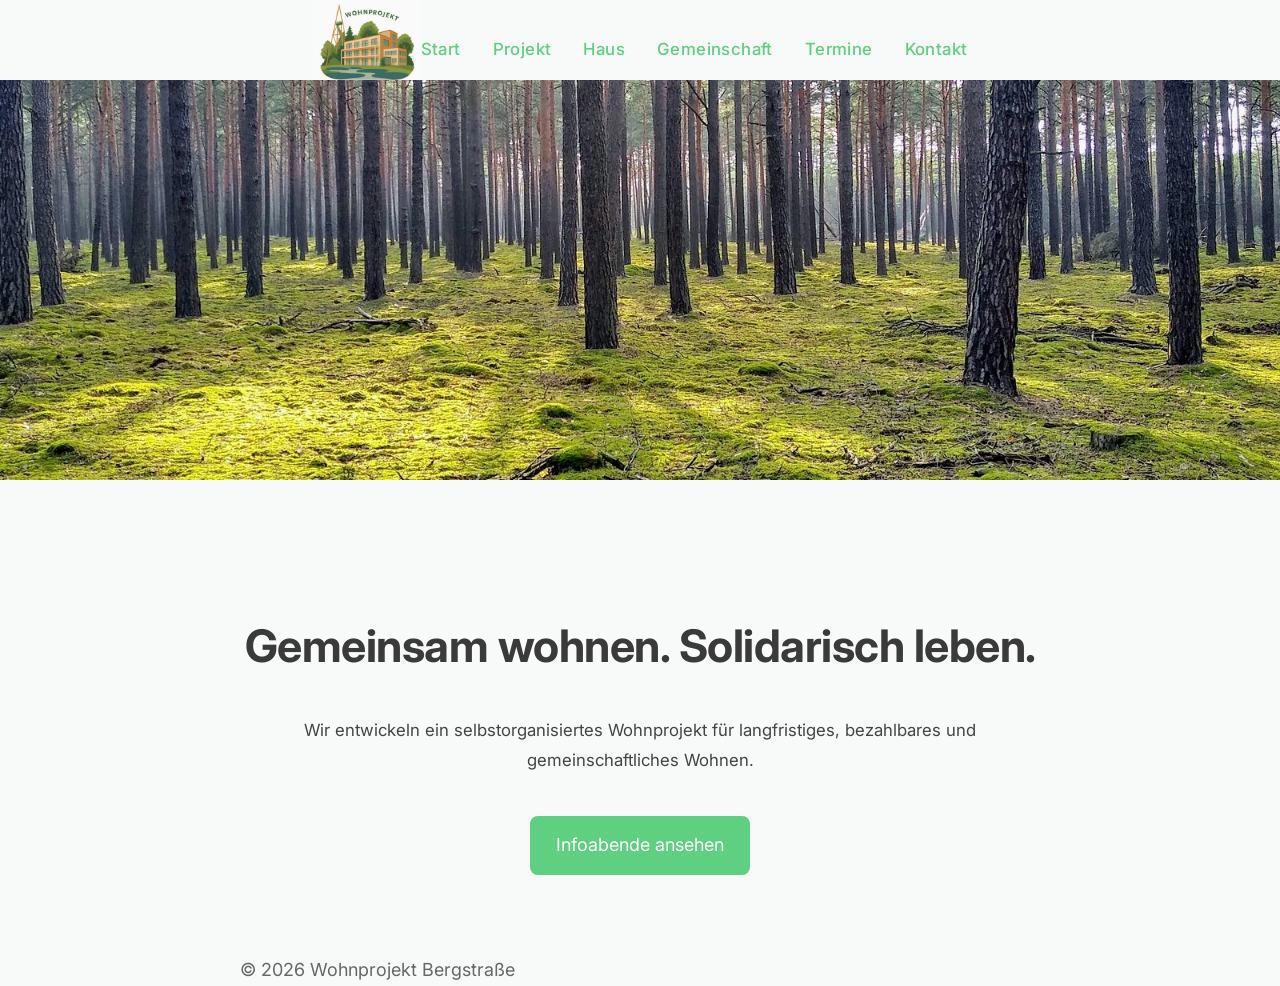
<file: index.html>
<!DOCTYPE html>
<html lang="de">
<head>
  <meta charset="UTF-8" />
  <meta name="viewport" content="width=device-width, initial-scale=1" />
  <title>Wohnprojekt Bergstraße</title>
   <link href="https://fonts.googleapis.com/css2?family=Inter:wght@400;500;600;700&display=swap" rel="stylesheet">
  <link rel="stylesheet" href="style.css" />
</head>

<body>
<!-- zentraler Aufruf von header.html -->
<div id="header"></div>
  
  <script>
    fetch("header.html")
    .then(r => r.text())
    .then(t => {
      document.getElementById("header").innerHTML = t;
    
    const burger = document.querySelector('.burger');
    const nav = document.querySelector('.main-nav');
    
    if (burger && nav) {
       burger.addEventListener('click', () => {
       nav.classList.toggle('active');
      });
    }  
    });
  </script>

  <section class="banner">
    <img src="images/winklerchristopher-germany-5292909_1920.jpg" alt="Banner">
  </section>
  
<main class="hero">
  <h1>Gemeinsam wohnen. Solidarisch leben.</h1>
  <p>
    Wir entwickeln ein selbstorganisiertes Wohnprojekt für langfristiges,
    bezahlbares und gemeinschaftliches Wohnen.
  </p>
  <a class="button" href="termine.html">Infoabende ansehen</a>
</main>

<footer class="container">
  © 2026 Wohnprojekt Bergstraße
</footer>


</body>

</html>
</file>
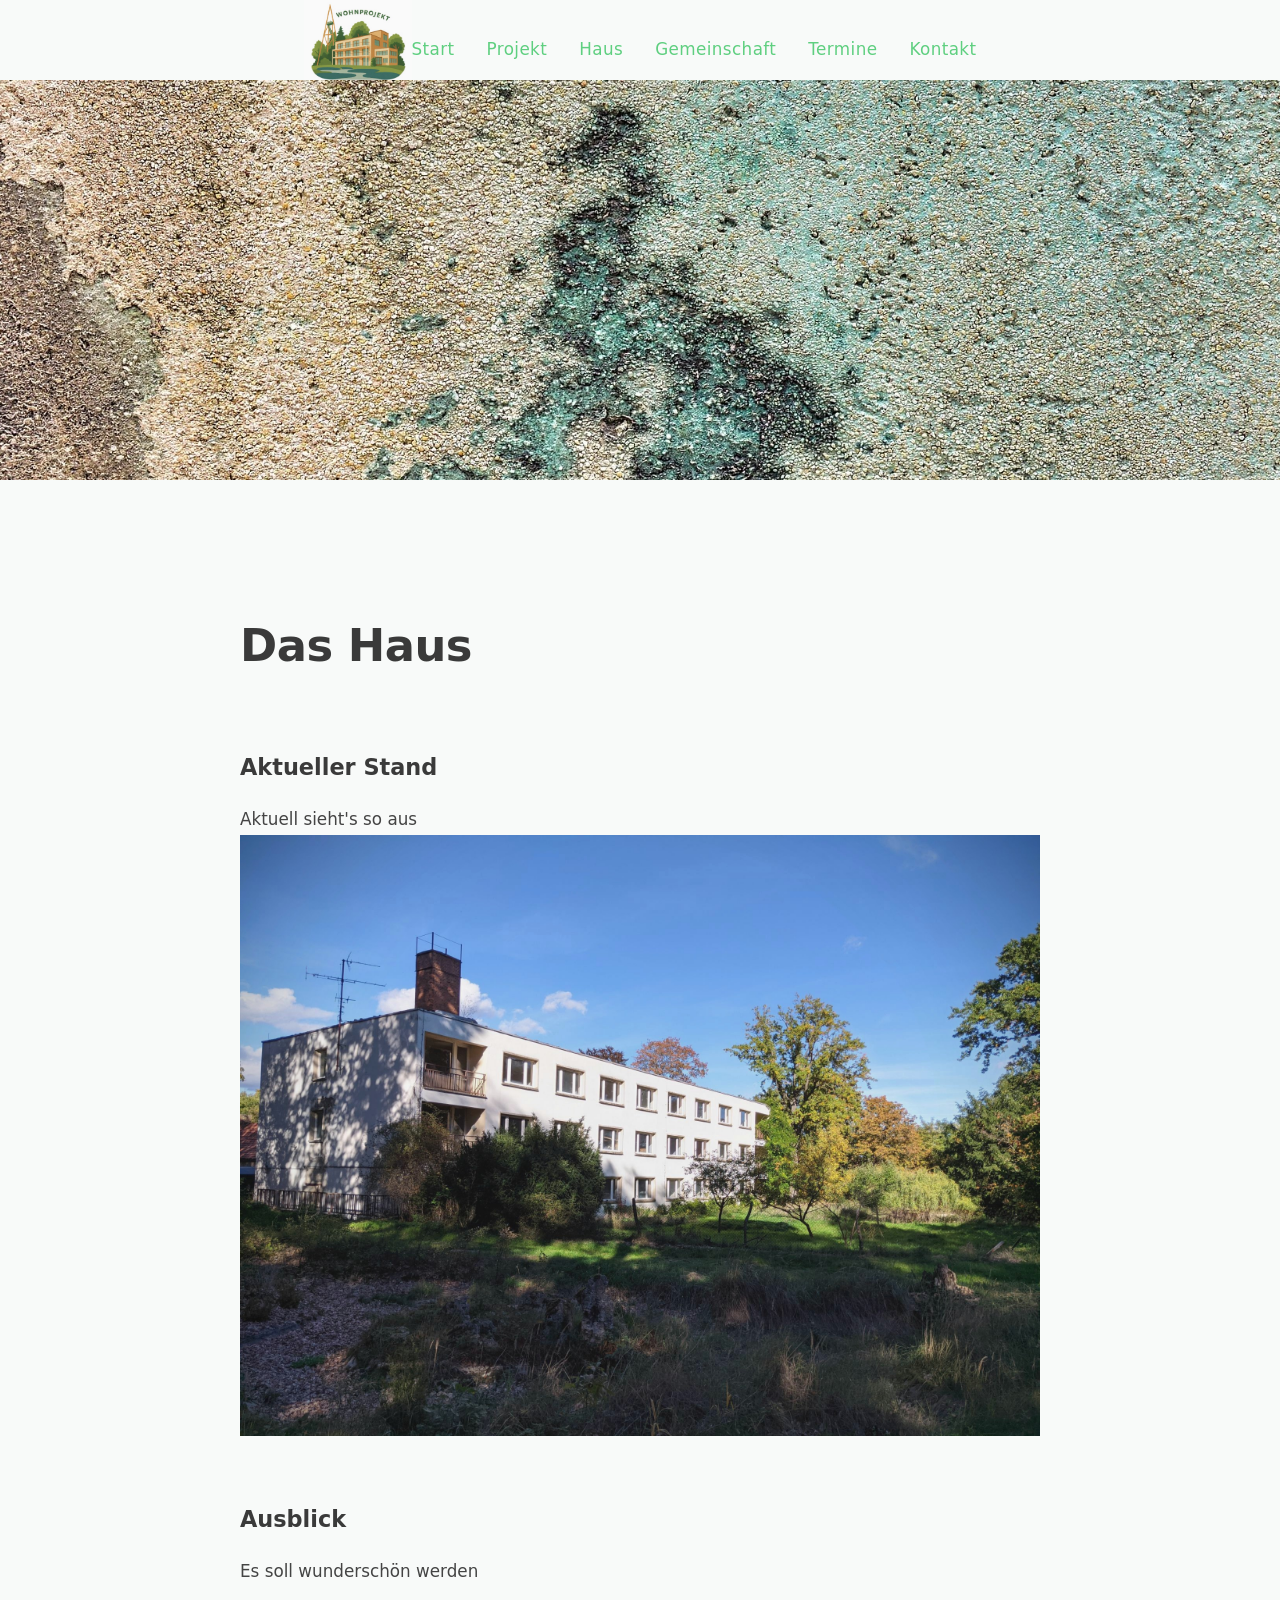
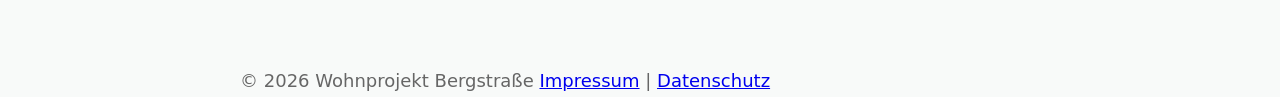
<file: haus.html>
<!DOCTYPE html>
<html lang="de">
<head>
  <meta charset="UTF-8" />
  <meta name="viewport" content="width=device-width, initial-scale=1" />
  <title>Unser Projekt – Wohnprojekt Musterhaus</title>
  <link rel="stylesheet" href="style.css" />
</head>

<body>

<!-- zentraler Aufruf von header.html -->
<div id="header"></div>
  
  <script>
    fetch("header.html")
    .then(r => r.text())
    .then(t => {
      document.getElementById("header").innerHTML = t;
    
    const burger = document.querySelector('.burger');
    const nav = document.querySelector('.main-nav');
    
    if (burger && nav) {
       burger.addEventListener('click', () => {
       nav.classList.toggle('active');
      });
    }  
    });
  </script>
  <section class="banner">
    <img src="images/roses_street-texture-4863079_1920.jpg" alt="Banner">
  </section>

<main>
  <h1>Das Haus</h1>

    <h2>Aktueller Stand</h2>
  <p>
    Aktuell sieht's so aus
    <img class="content-img" src="images/Bettenhaus_neu.jpeg" alt="">
  </p>

  <h2>Ausblick</h2>
  <p>
    Es soll wunderschön werden
  </p>
</main>

<footer class="container">
  © 2026 Wohnprojekt Bergstraße
  <a href="/Wohnprojekt/kontakt.html">Impressum</a> | <a href="/Wohnprojekt/kontakt.html">Datenschutz</a>
</footer>

  

</body>

</html>
</file>
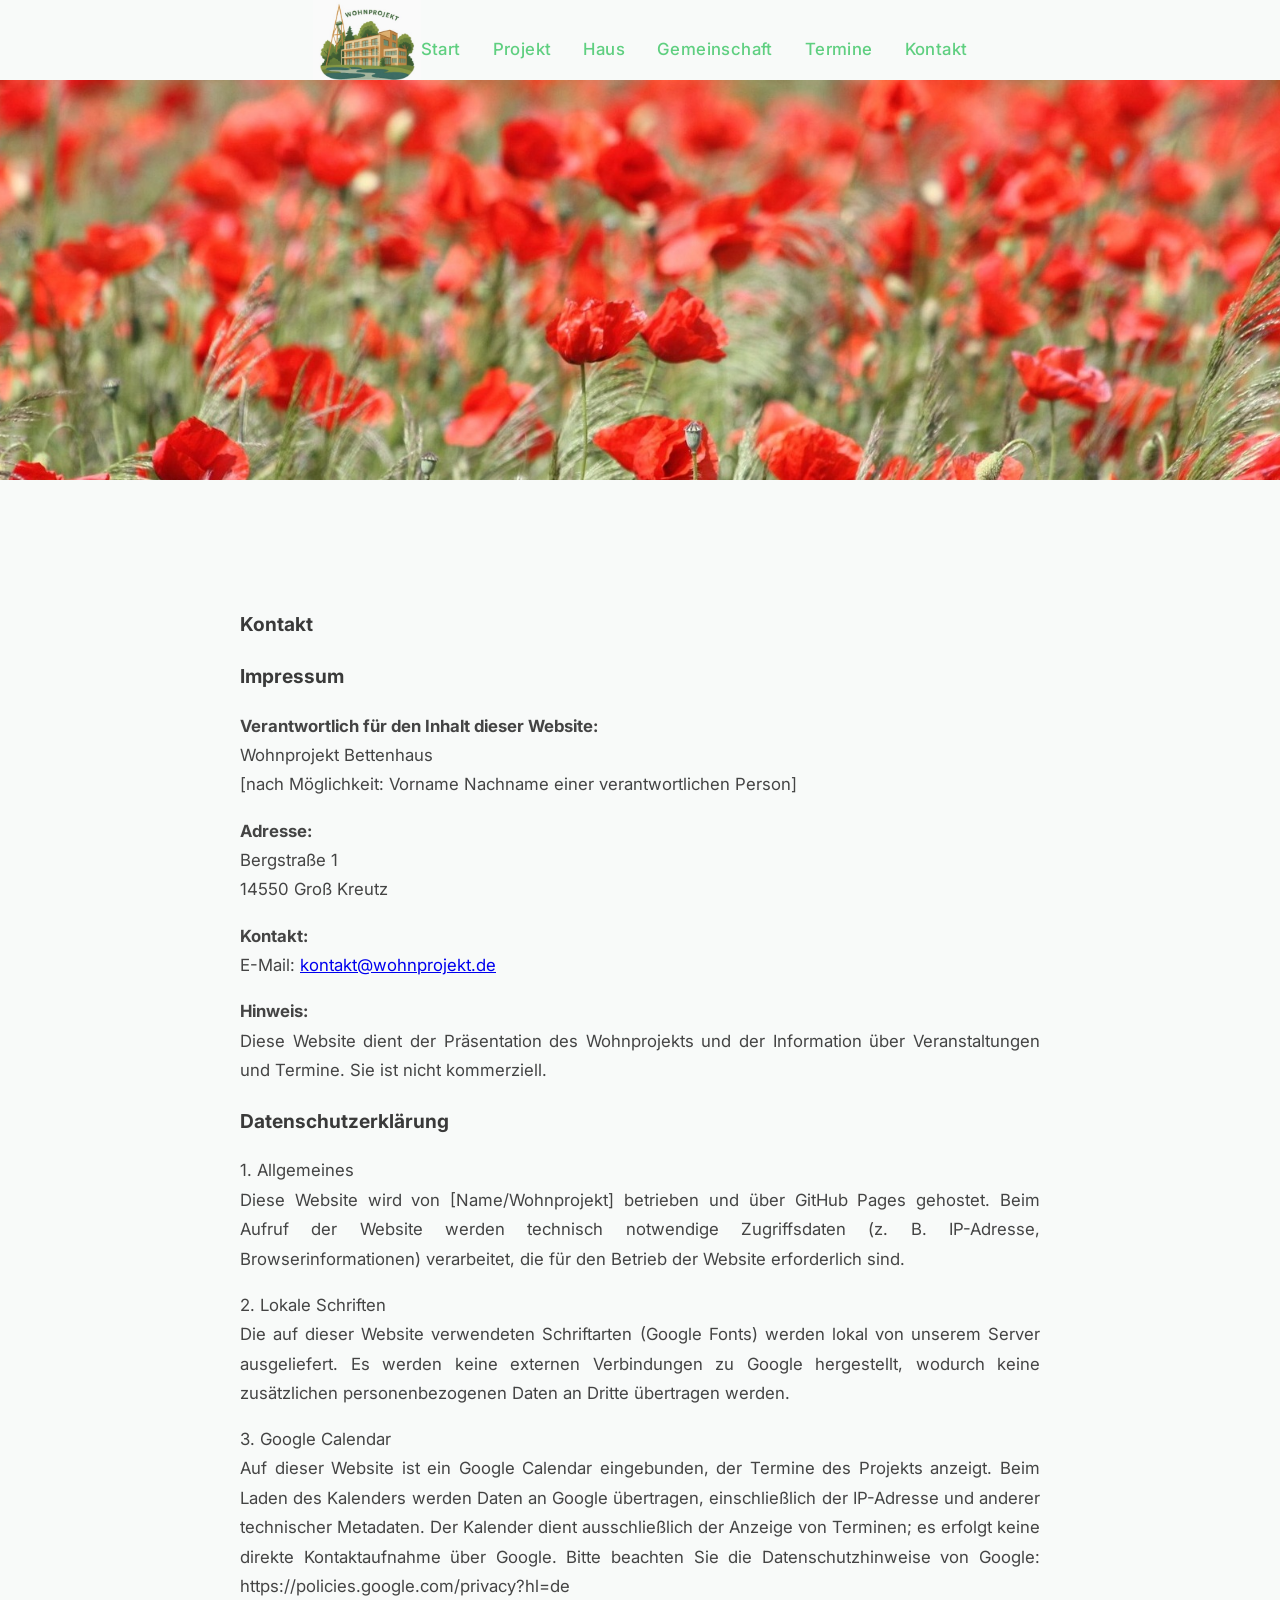
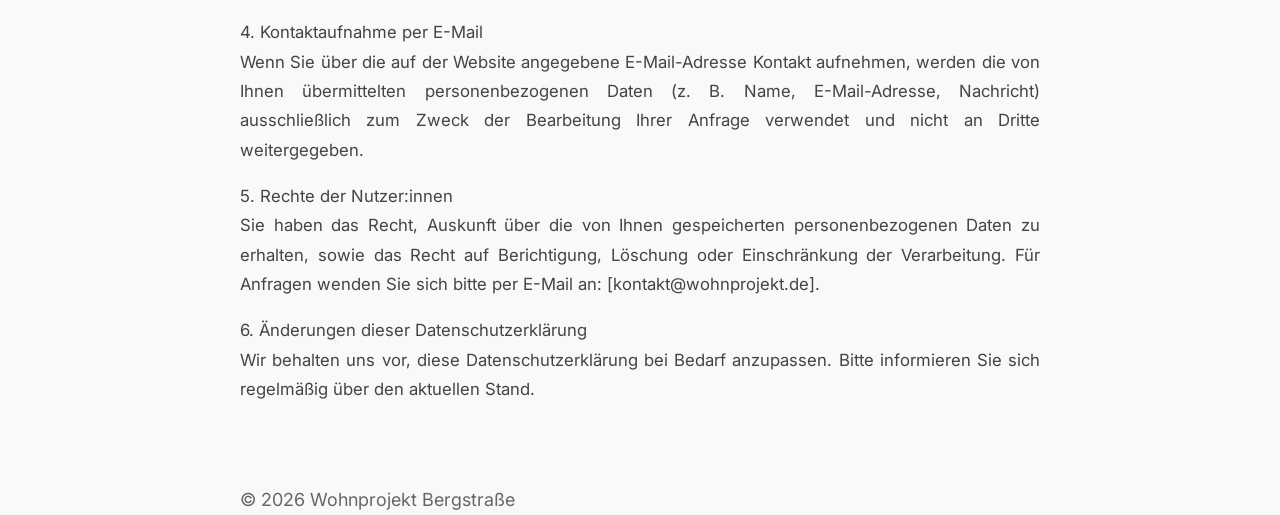
<file: kontakt.html>
<!DOCTYPE html>
<html lang="de">
<head>
  <meta charset="UTF-8" />
  <meta name="viewport" content="width=device-width, initial-scale=1" />
  <title>Unser Projekt – Wohnprojekt Bergstraße</title>
  <link href="https://fonts.googleapis.com/css2?family=Inter:wght@400;500;600;700&display=swap" rel="stylesheet">
  <link rel="stylesheet" href="style.css" />
</head>

<body>

<!-- zentraler Aufruf von header.html -->
<div id="header"></div>
  
  <script>
    fetch("header.html")
    .then(r => r.text())
    .then(t => {
      document.getElementById("header").innerHTML = t;
    
    const burger = document.querySelector('.burger');
    const nav = document.querySelector('.main-nav');
    
    if (burger && nav) {
       burger.addEventListener('click', () => {
       nav.classList.toggle('active');
      });
    }  
    });
  </script>

  <section class="banner">
    <img src="images/bnpt-poppies-356323_1920.jpg" alt="Banner">
  </section>

<main>
  <h3>Kontakt</h3>
  <h3>Impressum</h3>
  <p><strong>Verantwortlich für den Inhalt dieser Website:</strong><br>
Wohnprojekt Bettenhaus<br>
[nach Möglichkeit: Vorname Nachname einer verantwortlichen Person]</p>

<p><strong>Adresse:</strong><br>
Bergstraße 1<br>
14550 Groß Kreutz</p>

<p><strong>Kontakt:</strong><br>
E-Mail: <a href="mailto:kontakt@wohnprojekt.de">kontakt@wohnprojekt.de</a><br>
</p>

<p><strong>Hinweis:</strong><br>
Diese Website dient der Präsentation des Wohnprojekts und der Information über Veranstaltungen und Termine. Sie ist nicht kommerziell.
</p>
  
<h3>Datenschutzerklärung</h3>
<p> 
1. Allgemeines <br>
Diese Website wird von [Name/Wohnprojekt] betrieben und über GitHub Pages gehostet. Beim Aufruf der Website werden technisch notwendige Zugriffsdaten (z. B. IP-Adresse, Browserinformationen) verarbeitet, die für den Betrieb der Website erforderlich sind.
</p>
<p>
2. Lokale Schriften <br>
Die auf dieser Website verwendeten Schriftarten (Google Fonts) werden lokal von unserem Server ausgeliefert. Es werden keine externen Verbindungen zu Google hergestellt, wodurch keine zusätzlichen personenbezogenen Daten an Dritte übertragen werden.
</p>
<p>
3. Google Calendar <br>
Auf dieser Website ist ein Google Calendar eingebunden, der Termine des Projekts anzeigt. Beim Laden des Kalenders werden Daten an Google übertragen, einschließlich der IP-Adresse und anderer technischer Metadaten. Der Kalender dient ausschließlich der Anzeige von Terminen; es erfolgt keine direkte Kontaktaufnahme über Google. Bitte beachten Sie die Datenschutzhinweise von Google: https://policies.google.com/privacy?hl=de
</p>
<p>
4. Kontaktaufnahme per E-Mail <br>
Wenn Sie über die auf der Website angegebene E-Mail-Adresse Kontakt aufnehmen, werden die von Ihnen übermittelten personenbezogenen Daten (z. B. Name, E-Mail-Adresse, Nachricht) ausschließlich zum Zweck der Bearbeitung Ihrer Anfrage verwendet und nicht an Dritte weitergegeben.
</p>
<p>
5. Rechte der Nutzer:innen <br>
Sie haben das Recht, Auskunft über die von Ihnen gespeicherten personenbezogenen Daten zu erhalten, sowie das Recht auf Berichtigung, Löschung oder Einschränkung der Verarbeitung. Für Anfragen wenden Sie sich bitte per E-Mail an: [kontakt@wohnprojekt.de].
</p>
<p>
6. Änderungen dieser Datenschutzerklärung <br>
Wir behalten uns vor, diese Datenschutzerklärung bei Bedarf anzupassen. Bitte informieren Sie sich regelmäßig über den aktuellen Stand.
</p>

 
</main>

<footer class="container">
  © 2026 Wohnprojekt Bergstraße
</footer>

 

</body>

</html>
</file>
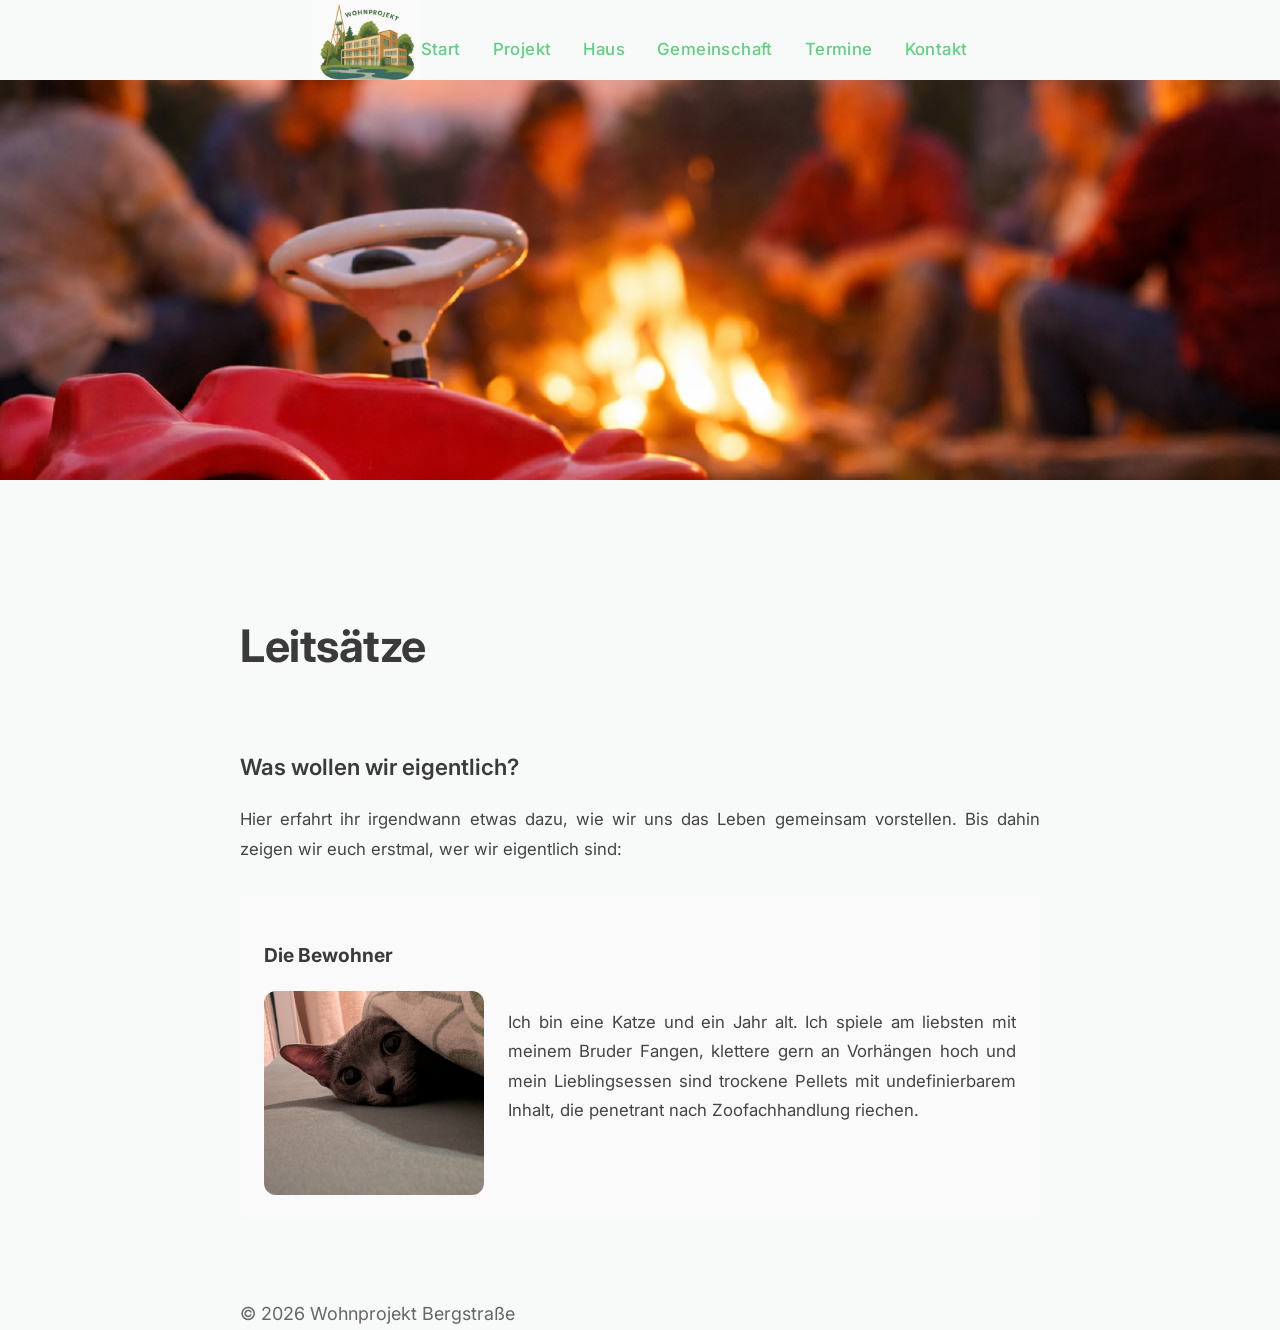
<file: leitsaetze.html>
<!DOCTYPE html>
<html lang="de">
<head>
  <meta charset="UTF-8" />
  <meta name="viewport" content="width=device-width, initial-scale=1" />
  <title>Unser Projekt – Wohnprojekt Bergstraße</title>
  <link href="https://fonts.googleapis.com/css2?family=Inter:wght@400;500;600;700&display=swap" rel="stylesheet">
  <link rel="stylesheet" href="style.css" />
</head>

<body>

<!-- zentraler Aufruf von header.html -->
<div id="header"></div>
  
  <script>
    fetch("header.html")
    .then(r => r.text())
    .then(t => {
      document.getElementById("header").innerHTML = t;
    
    const burger = document.querySelector('.burger');
    const nav = document.querySelector('.main-nav');
    
    if (burger && nav) {
       burger.addEventListener('click', () => {
       nav.classList.toggle('active');
      });
    }  
    });
  </script>
  
<section class="banner">
    <img src="images/gruppe.png" alt="Banner">
  </section>

<main>
  <h1>Leitsätze</h1>

  <h2>Was wollen wir eigentlich?</h2>
  <p>
    Hier erfahrt ihr irgendwann etwas dazu, wie wir uns das Leben gemeinsam vorstellen. Bis dahin zeigen wir euch erstmal, wer wir eigentlich sind:
  </p>
  <div class="card">
  <h3>Die Bewohner</h3>
  <div class="media">
  <img src="images/Katze.jpg" alt="">
  <div class="text">
    
    <p>
      Ich bin eine Katze und ein Jahr alt. Ich spiele am liebsten mit meinem Bruder Fangen, klettere gern an Vorhängen hoch und mein Lieblingsessen sind trockene Pellets mit undefinierbarem Inhalt, die penetrant nach Zoofachhandlung riechen.
    </p>
  </div>
  </div>
  </div>
</main>

<footer class="container">
  © 2026 Wohnprojekt Bergstraße
</footer>

  
</body>

</html>
</file>
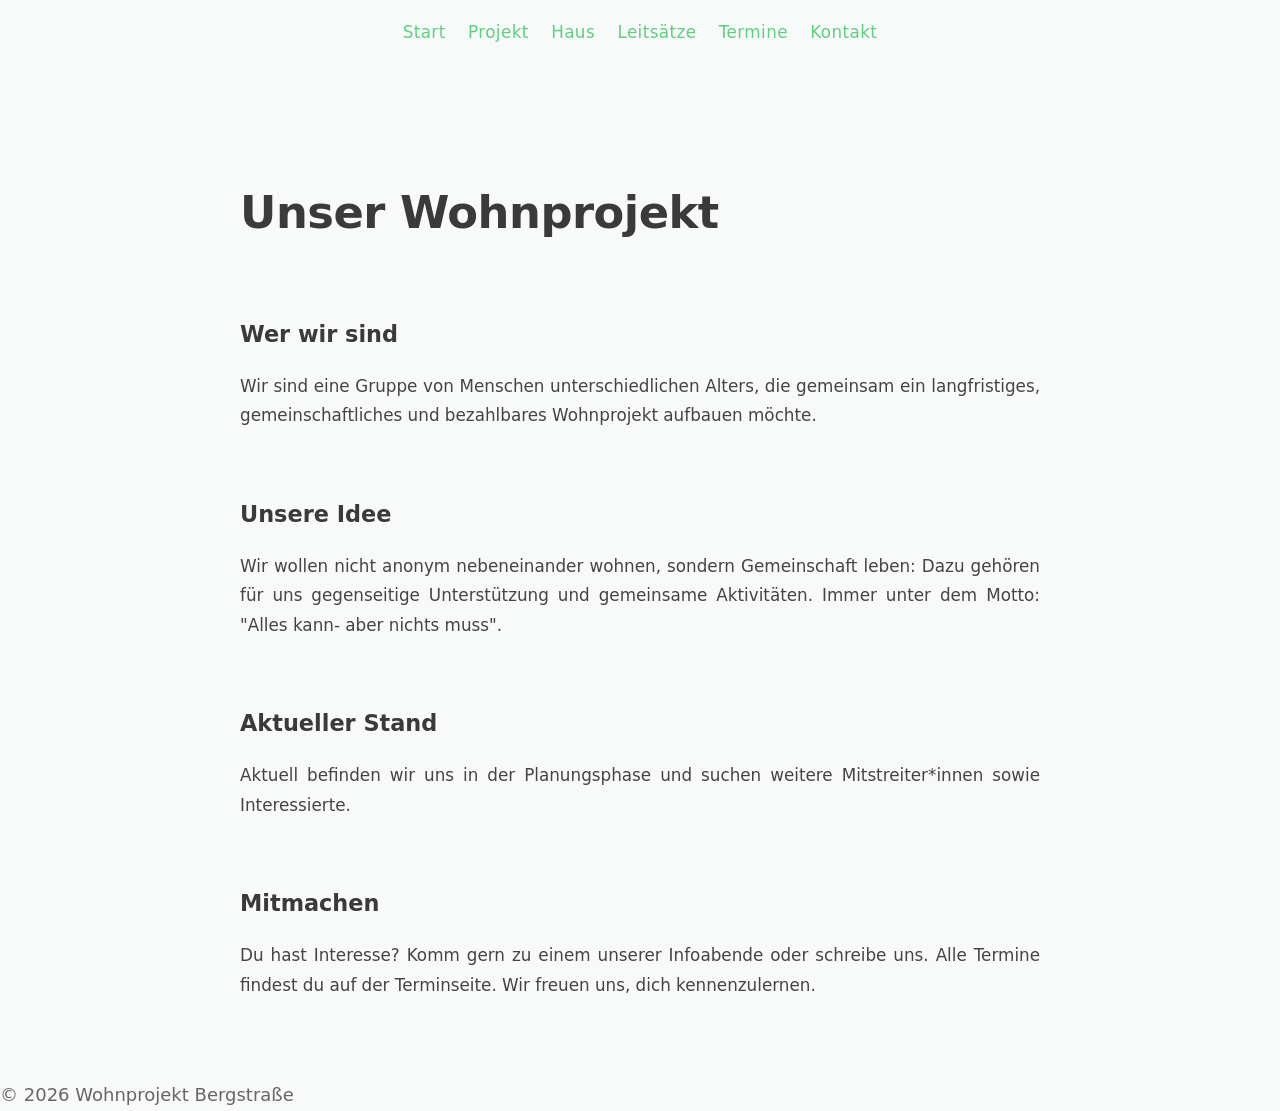
<file: Projekt.html>
<!DOCTYPE html>
<html lang="de">
<head>
  <meta charset="UTF-8" />
  <meta name="viewport" content="width=device-width, initial-scale=1" />
  <title>Unser Projekt – Wohnprojekt Bergstaße</title>
  <link rel="stylesheet" href="style.css" />
</head>

<body>

<header>
  <nav>
    <a href="index.html">Start</a>
    <a href="projekt.html">Projekt</a>
    <a href="haus.html">Haus</a>
    <a href="leitsaetze.html">Leitsätze</a>
    <a href="termine.html">Termine</a>
    <a href="kontakt.html">Kontakt</a>
  </nav>
</header>

<main>
  <h1>Unser Wohnprojekt</h1>

  <h2>Wer wir sind</h2>
  <p>
    Wir sind eine Gruppe von Menschen unterschiedlichen Alters, die gemeinsam
    ein langfristiges, gemeinschaftliches und bezahlbares Wohnprojekt aufbauen möchte.
  </p>

  <h2>Unsere Idee</h2>
  <p>
    Wir wollen nicht anonym nebeneinander wohnen, sondern Gemeinschaft leben:
    Dazu gehören für uns gegenseitige Unterstützung und gemeinsame Aktivitäten. Immer unter dem Motto: "Alles kann- aber nichts muss". 
  </p>

  <h2>Aktueller Stand</h2>
  <p>
    Aktuell befinden wir uns in der Planungsphase und suchen weitere
    Mitstreiter*innen sowie Interessierte.
  </p>

  <h2>Mitmachen</h2>
  <p>
    Du hast Interesse? Komm gern zu einem unserer Infoabende oder schreibe uns.
    Alle Termine findest du auf der Terminseite. Wir freuen uns, dich kennenzulernen.
  </p>
</main>

<footer>
  © 2026 Wohnprojekt Bergstraße
</footer>

</body>

</html>
</file>
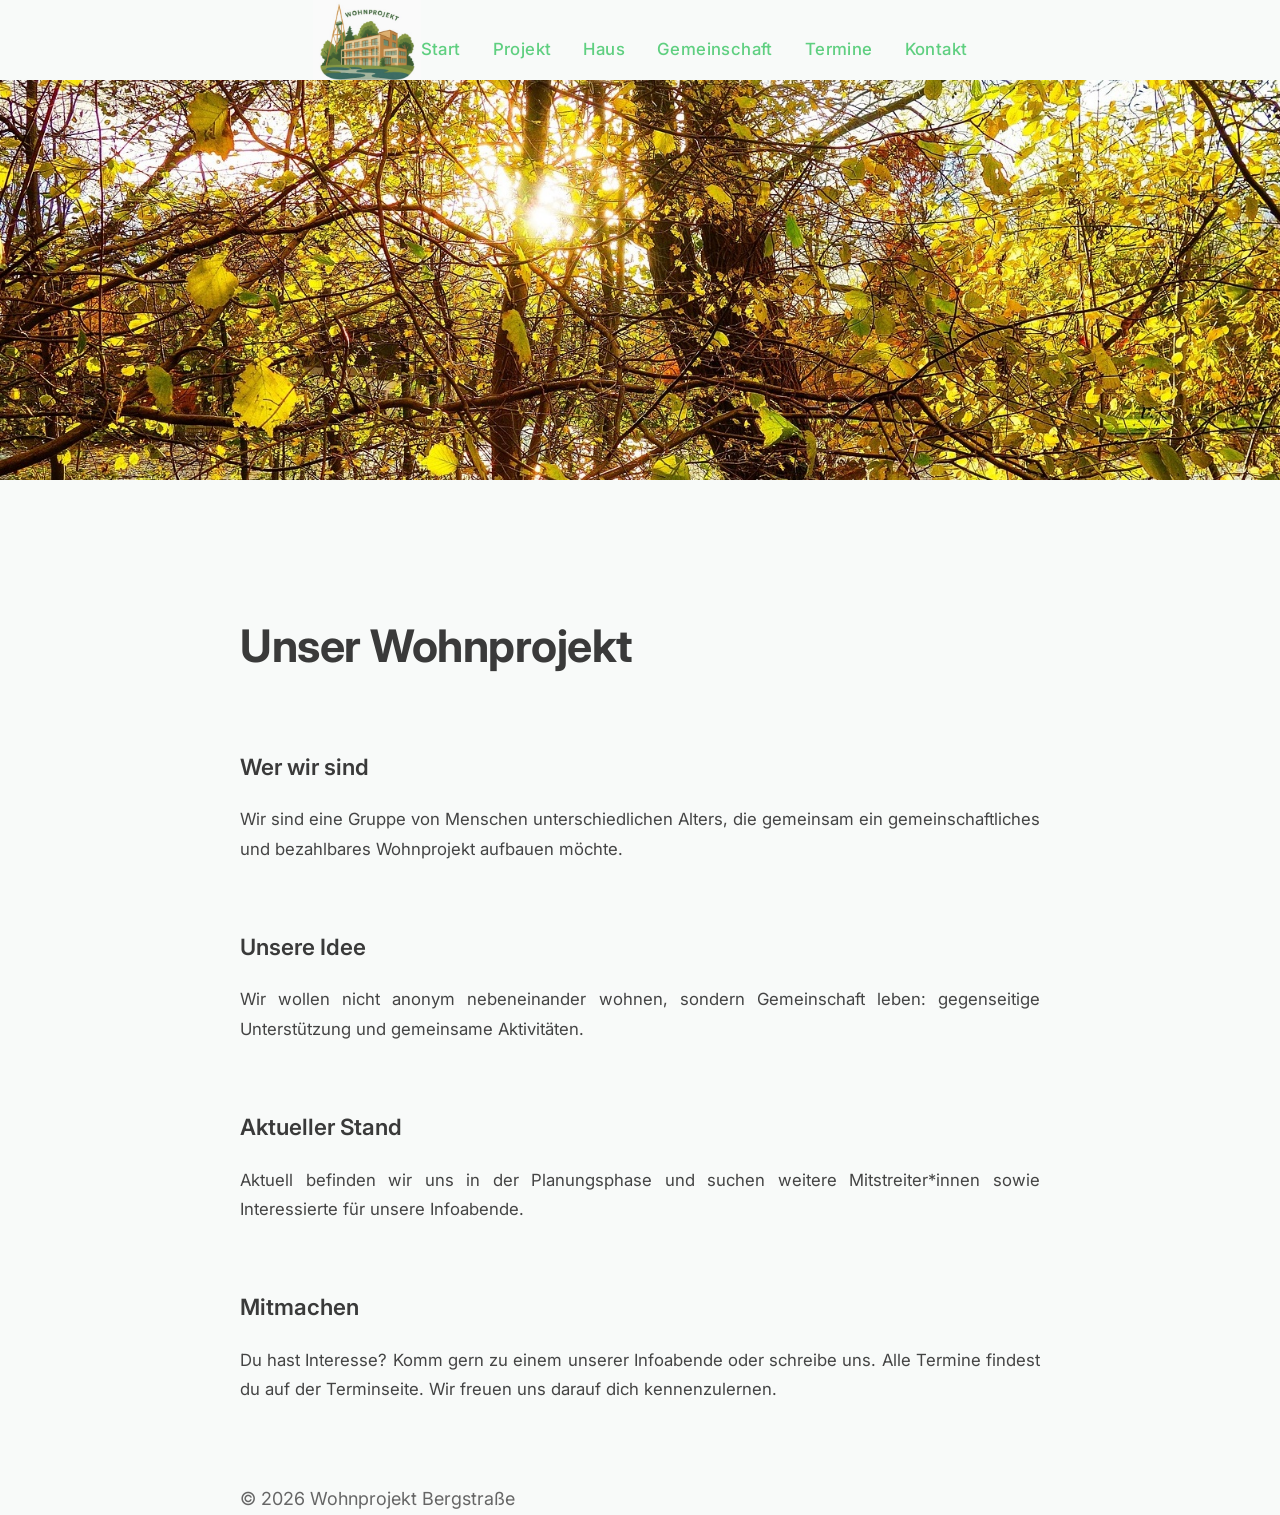
<file: projekt.html>
<!DOCTYPE html>
<html lang="de">
<head>
  <meta charset="UTF-8" />
  <meta name="viewport" content="width=device-width, initial-scale=1" />
  <title>Unser Projekt – Wohnprojekt Bergstraße</title>
  <link href="https://fonts.googleapis.com/css2?family=Inter:wght@400;500;600;700&display=swap" rel="stylesheet">
  <link rel="stylesheet" href="style.css" />
</head>

<body>
  <!-- zentraler Aufruf von header.html -->
<div id="header"></div>
  
 <script>
    fetch("header.html")
    .then(r => r.text())
    .then(t => {
      document.getElementById("header").innerHTML = t;
    
    const burger = document.querySelector('.burger');
    const nav = document.querySelector('.main-nav');
    
    if (burger && nav) {
       burger.addEventListener('click', () => {
       nav.classList.toggle('active');
      });
    }  
    });
  </script>

  <section class="banner">
    <img src="images/mabelamber-trees-3114685_1920.jpg" alt="Banner">
  </section>
  
  <!--
<header>
  <nav>
    <a href="index.html">Start</a>
    <a href="projekt.html">Projekt</a>
    <a href="haus.html">Haus</a>
    <a href="leitsaetze.html">Leitsätze</a>
    <a href="termine.html">Termine</a>
    <a href="kontakt.html">Kontakt</a>
  </nav>
</header>
-->
<main>
  <h1>Unser Wohnprojekt</h1>

  <h2>Wer wir sind</h2>
  <p>
    Wir sind eine Gruppe von Menschen unterschiedlichen Alters, die gemeinsam
    ein gemeinschaftliches und bezahlbares Wohnprojekt aufbauen möchte.
  </p>

  <h2>Unsere Idee</h2>
  <p>
    Wir wollen nicht anonym nebeneinander wohnen, sondern Gemeinschaft leben:
    gegenseitige Unterstützung und gemeinsame Aktivitäten. 
  </p>

  <h2>Aktueller Stand</h2>
  <p>
    Aktuell befinden wir uns in der Planungsphase und suchen weitere
    Mitstreiter*innen sowie Interessierte für unsere Infoabende.
  </p>

  <h2>Mitmachen</h2>
  <p>
    Du hast Interesse? Komm gern zu einem unserer Infoabende oder schreibe uns.
    Alle Termine findest du auf der Terminseite. Wir freuen uns darauf dich kennenzulernen.
  </p>
</main>

<footer class="container">
  © 2026 Wohnprojekt Bergstraße
</footer>

 </body>

</html>
</file>
<file: style.css>
body {
  font-family: 'Inter', system-ui, sans-serif;
  font-size: 18px;
  text-align: justify;
  hyphens: auto; /*aktiviert Silbentrennung*/
  margin: 0;
  line-height: 1.7;
  color: #3a3a3a;
  background: #f8faf9;
  }

header {
  position: sticky;
  top: 0;
  background: none;/*#5fcf80;*/
  box-shadow: none;
  margin: 0;
}
header a {
  color: white; /*#2e7d32*/;
  color: #5fcf80; /*#2e7d32*/;
  text-decoration: none;
  font-size: 1.05rem;
  font-weight: 500;
  letter-spacing: 0.4px;
  transition: opacity 0.2s ease;
}
header a:hover {
  opacity: 0.75;
}

header nav {
  display: flex;
  justify-content: center;
  gap: 1.4rem;
  padding: 18px 0;
  padding-bottom: 0;
}

main {
  max-width: 800px;
  margin: 5rem auto;
  margin-top: 8rem;
  padding: 0 1.2rem;
  background: none;
  /*border: 1px solid #eee;*/
  box-shadow: none;
}

.hero {
  text-align: center;
}

.button {
  display: inline-block;
  margin-top: 1.5rem;
  padding: 0.9rem 1.6rem;
  background: #5fcf80;
  color: white;
  font-height: 600;
  text-decoration: none;
  border-radius: 8px;
  }

.content-img {
  max-width: 100%;
  height: auto;
  display: block;
}

.media {
  display: flex;
  gap: 24px; /* Abstand */
  align-items: flex-start;
}

.media img {
  width: 220px; /* feste Bildbreite */
  height: auto;
  border-radius: 12px;
  object-fit: cover;
  display: block;
}

.media .text {
  flex: 1; /* Text nimmt Restbreite */
}

/* Schriftgroessen*/
h1 { font-size: 2.8rem; margin-bottom: 2rem;
   font-weight: 700;
   letter-spacing: -0.5px}
h2 { font-size: 1.4rem; font-weight: 600; margin-top: 4rem; margin-bottom: 1.2rem}
h3 { font-size: 1.2rem; }
p  { font-size: 1.05rem; line-height: 1.75; color: #444}

/* Abstaende definieren*/
section {
    margin: 5rem 0;
}

/* Definition Container-Layout: Im Moment durch die main:max-width festgelegt, Aufruf in html über <main class="container"> statt <main>: Theoretisch best practice*/

.container {
    max-width: 800px;
    margin: 0 auto;
    padding: 0 1.2rem;
}


.card {
  background: #fafafa;
  padding: 1.5rem;
  border-radius: 10px;
  margin-top: 2rem;
}
::dselection {
  background: #c8f2d6;
}

footer {
    color: #666;
  }

.site-header {
  display: flex;
  align-items: center;
  justify-content: space-between;
  padding: 0rem 2rem;
}

.header-inner {
  display: flex;
  align-items: center;
  justify-content: space-between;
  height: 80px;
  padding: 0;
  /*position: relative; */ /*-*/
}

.logo {
  height: 100%;
  /*display: flex; */ /*-*/
  /*align-items: center; */ /*-*/
}
  .logo img {
    height: 100%;
    width: auto;
    display: block;
  }

  .main-nav ul {
    display: flex;
    gap: 2rem;
    list-style: none;
    margin: 0;
    padding: 0;
  }

.banner {
  width: 100%;
  aspect-ratio: 16 / 5;
  overflow: hidden;
  margin-top: 0;
}

.banner img {
  width: 100%;
  height: 100%;
  object-fit: cover;
  display: block;
}

/*===========================
Burger Menü
============================*/
.burger {
  display: none;
  flex-direction: column;
  gap: 5px;
  background: none;
  border: none;
  cursor: pointer;
  margin-left: auto; /*-*/
}

.burger span {
  width: 26px;
  height: 3px;
  background: #5fcf80;
  display: block;
}

/* mobile Anpassung */
@media (max-width: 768px) {
  
  /*burger sichtbar*/
  .burger {
    display: flex;
  }

  /*Naviagtion verstecken*/
  .main-nav {
    position: absolute;
    top: 100%;
    left: 0;
    width: 100%;
    background: #2e7d32; /*optional dunkler Hintergrund*/
    display: none;
    z-index: 1000;
  }

  /*horizontales Flex von header nav überschreiben*/
  header nav {
    display: block;
  }

  .main-nav ul {
    flex-direction: column;
    gap: 1.5rem;
    padding: 2rem 1.2rem;
  }
  .main-nav.active {
    display: block;
  }
}
</file>
